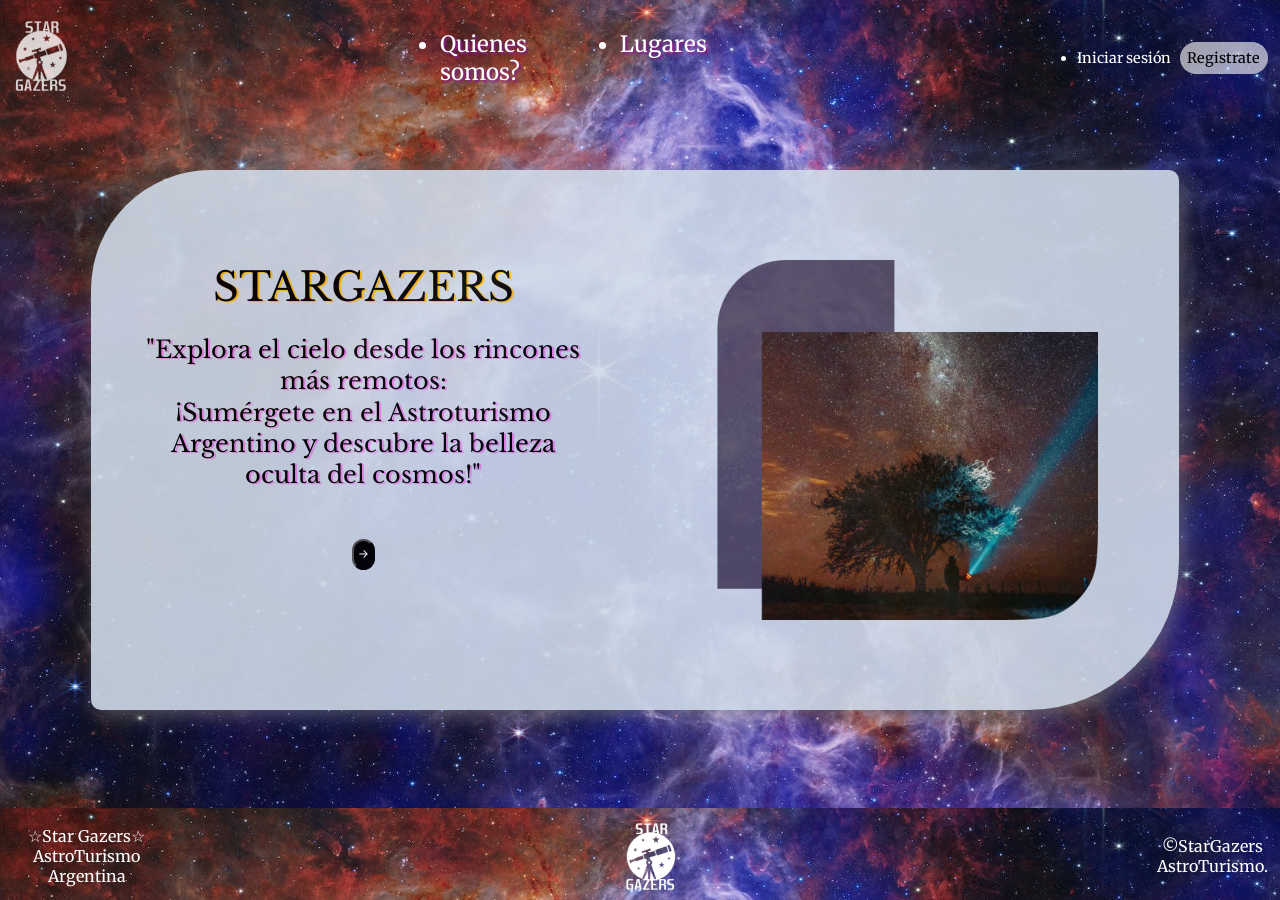
<file: index.html>
<!DOCTYPE html>
<html lang="es">
  <head>
    <meta charset="UTF-8">
    <meta name="viewport" content="width=device-width, initial-scale=1.0">
    <title>AstroTurismo</title>
    <link rel="stylesheet" href="./styles/index.css">
    <link rel="preconnect" href="https://fonts.googleapis.com">
    <link rel="preconnect" href="https://fonts.gstatic.com" crossorigin>
    <link href="https://fonts.googleapis.com/css2?family=Inter:wght@100..900&family=Merriweather:ital,wght@0,300;0,400;0,700;0,900;1,300;1,400;1,700;1,900&display=swap" rel="stylesheet">
    <link rel="preconnect" href="https://fonts.googleapis.com">
    <link rel="preconnect" href="https://fonts.gstatic.com" crossorigin>
    <link href="https://fonts.googleapis.com/css2?family=Inter:wght@100..900&family=Libre+Baskerville:ital,wght@0,400;0,700;1,400&family=Merriweather:ital,wght@0,300;0,400;0,700;0,900;1,300;1,400;1,700;1,900&display=swap" rel="stylesheet">
    <link rel="icon" href="./images/telescopio.png" sizes="32x32" type="image/png">
  </head>

<body>
    <!-- CONTENIDO GENERAL DEL HEADER INCLUYENDO AL MISMO NAVBAR DENTRO -->
    <header class="header">
      <div class="navbar">
        <a href="index.html"><img class="logo" src="./images/logo1.png" alt="logoStarGazers"></a>            
        <ul class="lista1">
          <li><a href="quienes.html">Quienes somos?</a></li>
          <li><a href="lugares.html">Lugares</a></li>
        </ul>
        <ul class="lista2">
          <li><a href="inicioSesion.html">Iniciar sesión</a></li>
          <li id="registro"><a href="registro.html">Registrate</a></li>
        </ul>
      </div>
    </header>
    <!-- CONTENIDO PRINCIPAL DE NUESTRO HOME-->
    <main>
      <div class="contenido">
        <!--DENTRO DE ESTE DIV ↓, PUEDEN MOSTRARSE TRES TIPOS DE CONTENIDOS MEDIANTE JS-->
        <div class="textoContenido"> 
          <!--PRIMER CONTENIDO DEL DIV ↓-->
          <div id="pagina1" class="pagina activa">
            <div class="displayContenido">
              <h1 class="tituloPrincipal">STARGAZERS</h1>
              <p class="parrafoPrincipal">
              "Explora el cielo desde los rincones más remotos: <br> ¡Sumérgete en el Astroturismo Argentino y descubre la belleza oculta del cosmos!"</p>
              <button class="btn" onclick="mostrarPagina('pagina2')">→</button>
            </div>
          </div>
          <!--SEGUNDO CONTENIDO DEL DIV ↓-->
          <div id="pagina2" class="pagina">
            <div class="displayContenido">
              <h2>¿Que es el Astroturismo?</h2>
              <p class="segundoParrafo">El astroturismo, es un fenómeno en auge, invita a entusiastas de la astronomía a explorar los misterios del cosmos desde una perspectiva única.<br> Este fascinante turismo combina elementos de naturaleza, cultura y ciencia, ofreciendo experiencias inolvidables para aficionados y expertos por igual.<br><br>
              Los invitamos a ver:<br>"El camino eterno: ESTRELLAS ADENTRO".<br>
              <iframe src="https://www.youtube.com/embed/Oynxc73-itE?si=82ZuGsNWFO3d8r44" title="elCaminoEterno" allow="accelerometer; autoplay; clipboard-write; encrypted-media; gyroscope; picture-in-picture; web-share" referrerpolicy="strict-origin-when-cross-origin" allowfullscreen></iframe></p>
              <button class="btn" onclick="mostrarPagina('pagina1')">←</button>
              <button class="btn" onclick="mostrarPagina('pagina3')">→</button>
            </div>
          </div>
          <!--TERCER CONTENIDO DEL DIV ↓-->
          <div id="pagina3" class="pagina">
            <div class="displayContenido">
              <h3>Enlaces recomendados:</h3>
              <ul class="listaRecomendados">
                <li class="itemListaRecomendados"><a href="https://www.argentina.gob.ar/ciencia/conae">CONAE</a>: Comisión Nacional de Actividades Espaciales.<br></li>            
                <li class="itemListaRecomendados"><a href="https://stellarium-web.org">Stellarium.org</a>: Planetario OpenSource.<br></li>
                <li class="itemListaRecomendados"><a href="https://stellarium-web.org">Stellarium-Web</a>: Version Online.<br></li>
                <li class="itemListaRecomendados"><a href="https://play.google.com/store/apps/details?id=com.noctuasoftware.stellarium_free&hl=en">Star Map Stellarium</a>: Version Mobile.<br></li>
                <li class="itemListaRecomendados"><a href="https://play.google.com/store/apps/details?id=com.PYOPYO.StarTracker">StarTracker</a>: App para android.<br></li>
                <li class="itemListaRecomendados"><a href="https://play.google.com/store/apps/details?id=com.runar.issdetector&pcampaignid=web_share">ISS Detector</a>: Detector de EEI.<br></li>
                <li class="itemListaRecomendados"><a href="https://www.lightpollutionmap.info/s/llDLucuwqUicuhYwg4ukg">LightPollutionMap</a>: Mapa Online de contaminación lumínica.<br></li>
                <li class="itemListaRecomendados"><a href="https://images.nasa.gov/">NASA</a>: libreria de imagenes y videos.<br></li>
                <li class="itemListaRecomendados"><a href="https://spacedashboard.com/">NASA-SD</a>: Space Dashboard<br></li>
              </ul>
              <button class="btn" onclick="mostrarPagina('pagina2')">←</button>
            </div>
          </div>
        </div>
        <!--ESTE DIV CONTIENE LA IMAGEN DE LA DERECHA ↓-->
        <div class="imagenContenido">
          <img src="./images/Group.png" alt="imageOfGroup">
        </div>
      </div>
    </main>
    <footer>
      <span class="Contacto">☆Star Gazers☆<br> AstroTurismo<br>  Argentina  </span>
      <img class="logo1" src="./images/logo1.png" alt="logoStarGazers">
      <span class="copy2"> ©StarGazers <br> AstroTurismo.</span>
    </footer>

    <script src="./index.js"></script>
</body>
</html>
</file>
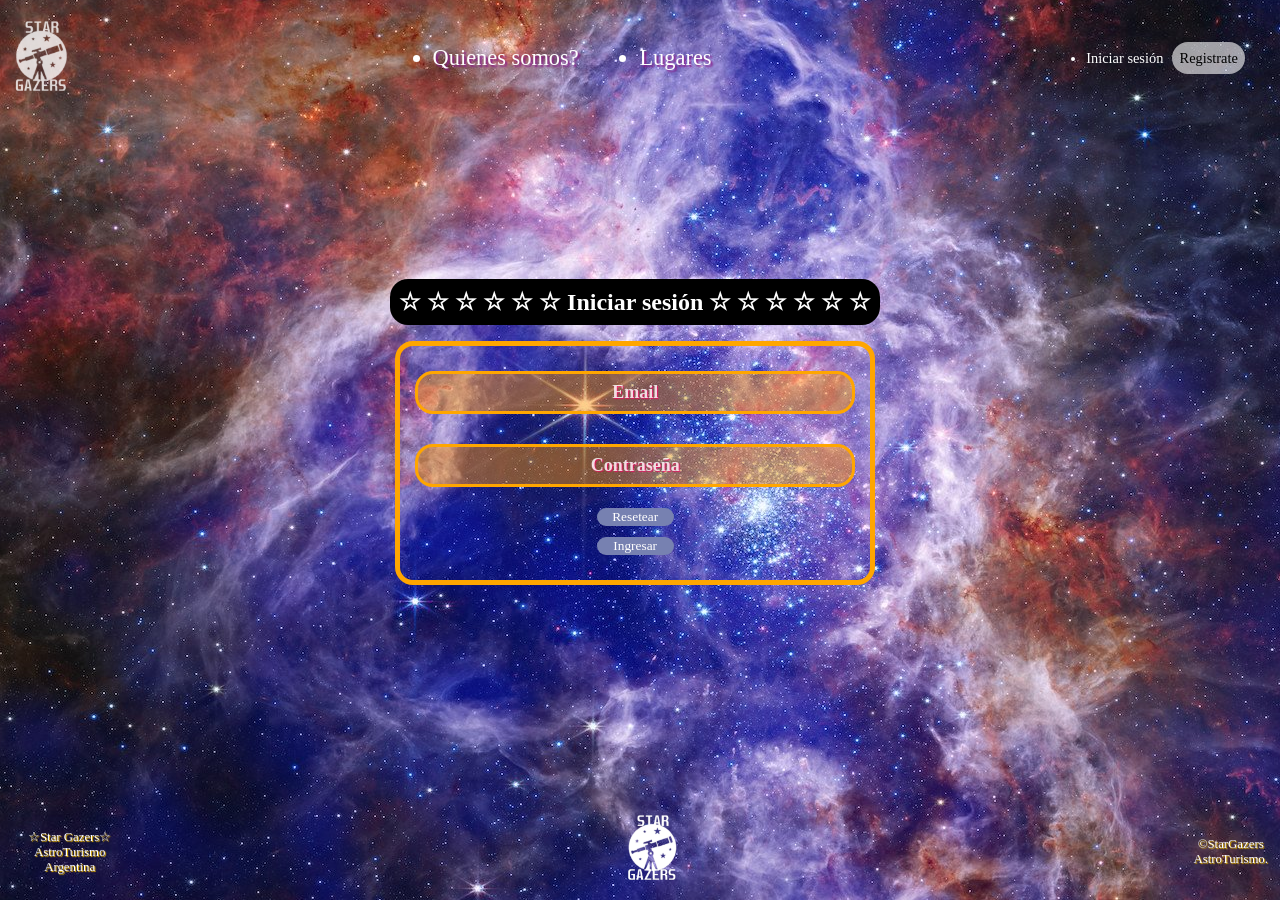
<file: inicioSesion.html>
<!DOCTYPE html>
<html lang="es">
<head>
    <meta charset="UTF-8">
    <meta name="viewport" content="width=device-width, initial-scale=1.0">
    <title>AstroTurismo</title>
    <link rel="stylesheet" href="./styles/inicioSesion.css">
    <link rel="icon" href="./images/telescopio.png" sizes="32x32" type="image/png">
</head>

<body>
    <!-- CONTENIDO GENERAL DEL HEADER INCLUYENDO AL MISMO NAVBAR DENTRO -->
    <header class="header">
        <div class="navbar">
          <a href="index.html"><img class="logo" src="./images/logo1.png" alt="logoStarGazers"></a>            
          <ul class="lista1">
            <li><a href="quienes.html">Quienes somos?</a></li>
            <li><a href="lugares.html">Lugares</a></li>
          </ul>
          <ul class="lista2">
            <li><a href="inicioSesion.html">Iniciar sesión</a></li>
            <li id="registro"><a href="registro.html">Registrate</a></li>
          </ul>
        </div>
      </header>
    <!-- CONTENIDO PRINCIPAL DE NUESTRO MAIN-->
    <main class="main">
        <div class="inicioSesionDiv">
        <h1>☆ ☆ ☆ ☆ ☆ ☆ Iniciar sesión ☆ ☆ ☆ ☆ ☆ ☆</h1>        
        <form class="formulario" id="loginForm" action="#">
            <div class="input-group">
                <input type="email" placeholder="Email" id="email" required>
            </div>
            <div class="input-group">
                <input type="password" placeholder="Contraseña" id="contraseña" required>
            </div>
            <div class="btn-group">
                <button type="reset" class="btn1">Resetear</button>
                <button type="submit" class="btn2">Ingresar</button>
            </div>
        </form>
    </div>
</main>

<footer>
  <span class="Contacto">☆Star Gazers☆<br> AstroTurismo<br>  Argentina  </span>
  <img class="logo1" src="./images/logo1.png" alt="logoStarGazers">
  <span class="copy2"> ©StarGazers <br> AstroTurismo.</span>
</footer>

<script src="./javaScript/login.js"></script>
</body>
</html>
</file>
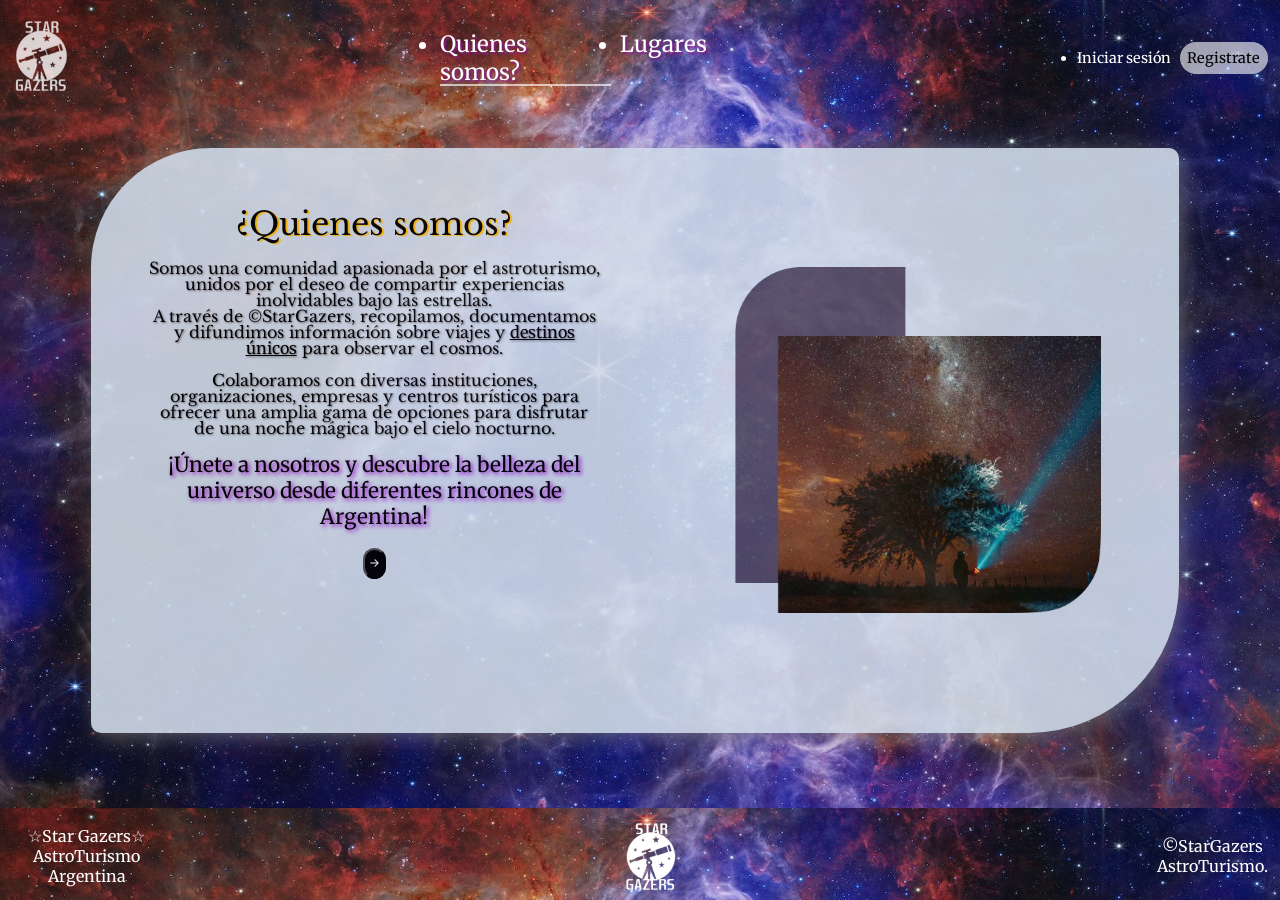
<file: quienes.html>
<!DOCTYPE html>
<html lang="es">
  <head>
    <meta charset="UTF-8">
    <meta name="viewport" content="width=device-width, initial-scale=1.0">
    <title>AstroTurismo</title>
    <link rel="stylesheet" href="./styles/quienes.css">
    <link rel="preconnect" href="https://fonts.googleapis.com">
    <link rel="preconnect" href="https://fonts.gstatic.com" crossorigin>
    <link rel="preconnect" href="https://fonts.googleapis.com">
    <link rel="preconnect" href="https://fonts.gstatic.com" crossorigin>
    <link href="https://fonts.googleapis.com/css2?family=Inter:wght@100..900&family=Libre+Baskerville:ital,wght@0,400;0,700;1,400&family=Merriweather:ital,wght@0,300;0,400;0,700;0,900;1,300;1,400;1,700;1,900&display=swap" rel="stylesheet">
    <link href="https://fonts.googleapis.com/css2?family=Inter:wght@100..900&family=Merriweather:ital,wght@0,300;0,400;0,700;0,900;1,300;1,400;1,700;1,900&display=swap" rel="stylesheet">
    <link rel="icon" href="./images/telescopio.png" sizes="32x32" type="image/png">
  </head>

  <body>
    <!--CONTENIDO GENERAL DEL HEADER INCLUYENDO AL MISMO NAVBAR DENTRO-->
    <header class="header">
      <div class="navbar">
        <a href="index.html"><img class="logo" src="./images/logo1.png" alt="logoStarGazers"></a>            
        <ul class="lista1">
          <li><a href="#" class="subrayado-permanente">Quienes somos?</a></li>
          <li><a href="lugares.html">Lugares</a></li>
        </ul>
        <ul class="lista2">
          <li><a href="inicioSesion.html">Iniciar sesión</a></li>
          <li id="registro"><a href="registro.html">Registrate</a></li>
        </ul>
      </div>
    </header>
    <!--CONTENIDO PRINCIPAL DE NUESTRO HOME-->
    <main>
      <div class="contenido">
        <!--DENTRO DE ESTE DIV ↓, PUEDEN MOSTRARSE TRES TIPOS DE CONTENIDOS MEDIANTE JS-->
        <div class="textoContenido">
          <!--PRIMER CONTENIDO DEL DIV ↓-->
          <div id="pagina1" class="pagina activa">
            <div class="displayContenido">
              <h1>¿Quienes somos?</h1>
              <p class="textoPrincipal">
                Somos una comunidad apasionada por el astroturismo, unidos por el deseo de compartir experiencias  inolvidables bajo las estrellas.<br> A través de ©StarGazers, recopilamos, documentamos y difundimos información sobre viajes y <a style="color:black;" href="lugares.html">destinos únicos</a> para observar el cosmos.<br><br> Colaboramos con diversas instituciones, organizaciones, empresas y centros turísticos para ofrecer una amplia gama de opciones para disfrutar de una noche mágica bajo el cielo nocturno.<br>
              </p>
              <p class="textoUnete">¡Únete a nosotros y descubre la belleza del universo desde diferentes rincones de Argentina!</p><br>
              <button class="btn" onclick="mostrarPagina('pagina2')">→</button>
            </div>
          </div>
          <!--SEGUNDO CONTENIDO DEL DIV ↓-->
          <div id="pagina2" class="pagina">
            <div class="displayContenido">
              <h2>Intregrantes de la comunidad</h2>
              <ul>
                <li class="integrante">Ezequiel Daniel Vermeulen</li>
                <li class="integrante">Juan Pablo Liendo</li>
                <li class="integrante">Emiliano Miguel Sartori</li>
              </ul>
              <button class="btn" onclick="mostrarPagina('pagina1')">←</button>
              <button class="btn" onclick="mostrarPagina('pagina3')">→</button>
            </div>
          </div>
          <!--TERCER CONTENIDO DEL DIV ↓-->
          <div id="pagina3" class="pagina">
            <div class="displayRedes">
              <h3>Nuestras Redes</h3>
              <div class="redes">
                <a href="https://www.facebook.com"><img src="./images/Facebook.png" alt="facebookLogo"></a>
                <a href="https://web.whatsapp.com"><img src="./images/whatsappwhatssapp.png" alt="whatsappLogo"></a>
                <a href="https://www.instagram.com"><img src="./images/instagram.png" alt="instagramLogo"></a>
              </div>
            <button class="btn" onclick="mostrarPagina('pagina2')">←</button>              
            </div>
          </div>
        </div>
        <!--ESTE DIV CONTIENE LA IMAGEN DE LA DERECHA ↓-->
        <div class="imagenContenido">
          <img src="./images/Group.png" alt="imageOfGroup">
        </div>
      </div>
    </main>
    <footer>
      <span class="Contacto">☆Star Gazers☆<br>  AstroTurismo <br> Argentina  </span>
      <img class="logo1" src="./images/logo1.png" alt="logoStarGazers">
      <span class="copy2"> ©StarGazers <br> AstroTurismo.</span>
    </footer>
    <script src="./index.js"></script>
  </body>
</html>
</file>
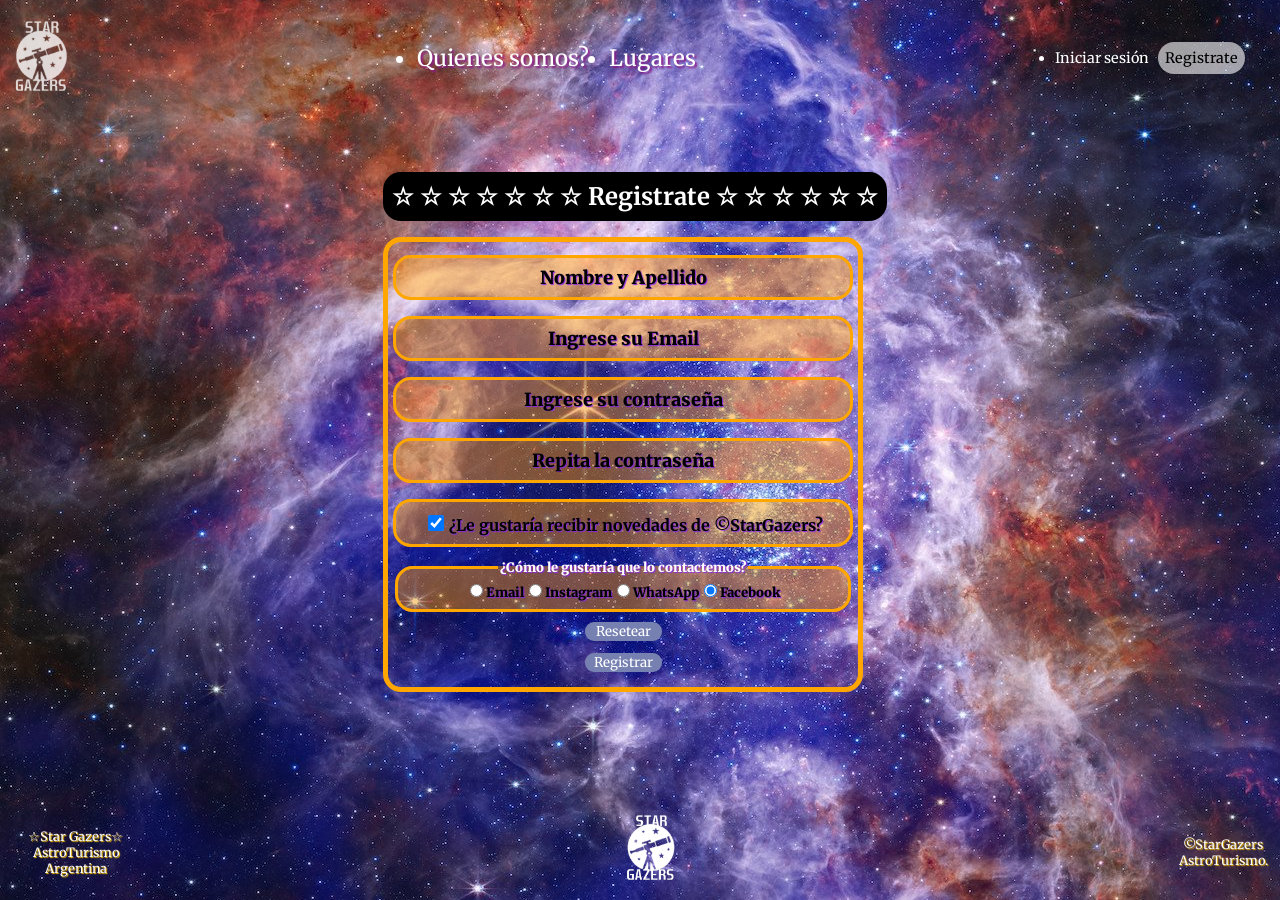
<file: registro.html>
<!DOCTYPE html>
<html lang="es">
  <head>
    <meta charset="UTF-8">
    <meta name="viewport" content="width=device-width, initial-scale=1.0">
    <title>AstroTurismo</title>
    <link rel="stylesheet" href="./styles/registro.css">
    <link rel="preconnect" href="https://fonts.googleapis.com">
    <link rel="preconnect" href="https://fonts.gstatic.com" crossorigin>
    <link href="https://fonts.googleapis.com/css2?family=Inter:wght@100..900&family=Merriweather:ital,wght@0,300;0,400;0,700;0,900;1,300;1,400;1,700;1,900&display=swap" rel="stylesheet">
    <link rel="preconnect" href="https://fonts.googleapis.com">
    <link rel="preconnect" href="https://fonts.gstatic.com" crossorigin>
    <link href="https://fonts.googleapis.com/css2?family=Inter:wght@100..900&family=Libre+Baskerville:ital,wght@0,400;0,700;1,400&family=Merriweather:ital,wght@0,300;0,400;0,700;0,900;1,300;1,400;1,700;1,900&display=swap" rel="stylesheet">
    <link rel="icon" href="./images/telescopio.png" sizes="32x32" type="image/png">
  </head>
  <body>
    <!--CONTENIDO GENERAL DEL HEADER INCLUYENDO AL MISMO NAVBAR DENTRO -->
    <header class="header">
      <div class="navbar">
        <a href="index.html"><img class="logo" src="./images/logo1.png" alt="logoStarGazers"></a>            
        <ul class="lista1">
          <li><a href="quienes.html">Quienes somos?</a></li>
          <li><a href="lugares.html">Lugares</a></li>
        </ul>
        <ul class="lista2">
          <li><a href="inicioSesion.html">Iniciar sesión</a></li>
          <li id="registro"><a href="registro.html">Registrate</a></li>
        </ul>
      </div>
    </header>
    <!--CONTENIDO PRINCIPAL DE NUESTRO MAIN -->
    <main class="main">
        <div class="formulario">
            <h1>☆ ☆ ☆ ☆ ☆ ☆ ☆ Registrate  ☆ ☆ ☆ ☆ ☆ ☆ </h1>
            <form class="formulario" action="#">
              <input type="text" id="nombreApellido" placeholder="Nombre y Apellido">
              <input type="email" id="email" placeholder="Ingrese su Email">
              <input type="password" id="password" placeholder="Ingrese su contraseña">
              <input type="password" id="confirmPassword" placeholder="Repita la contraseña">
              <label class="checkbox"><input type="checkbox" checked>¿Le gustaría recibir novedades de ©StarGazers?</label>
              <fieldset>
                <legend>¿Cómo le gustaría que lo contactemos?</legend>
                <label for="radio-email"><input type="radio" name="contacto" value="email" id="radio-email">Email</label>                
                <label for="radio-instagram"><input type="radio" name="contacto" value="instagram" id="radio-instagram">Instagram</label>
                <label for="radio-whatsapp"><input type="radio" name="contacto" value="whatsapp" id="radio-whatsapp" checked>WhatsApp</label>
                <label for="radio-facebook"><input type="radio" name="contacto" value="facebook" id="radio-facebook" checked>Facebook</label>
              </fieldset>
              <button type="button" class="btn1">Resetear</button>
              <button type="button" class="btn2">Registrar</button>
            </form>
        </div>
    </main>
    <footer>
      <span class="Contacto">☆Star Gazers☆<br> AstroTurismo<br>  Argentina  </span>
      <img class="logo1" src="./images/logo1.png" alt="logoStarGazers">
      <span class="copy2"> ©StarGazers <br> AstroTurismo.</span>
    </footer>
    <script src="./index.js"></script>
  </body>
</html>
</file>
<file: styles/index.css>
/*BODY*/
* {
  box-sizing: border-box;
  color: white;
  font-family: "Merriweather", serif;
}
body {
  background-image: url(../images/fondolug.jpg);
  background-repeat: repeat-y;
  background-size: cover;
  background-position: center;
}
/*HEADER*/
.header {
  height: 8vh;
  display: flex;
  justify-content: space-between;
}
.navbar {
  width: 100%;
  height: 70px;
  margin-top: 15px;
  display: flex;
  justify-content: space-between;
  align-items: center;
}
.logo {
  width: 4.2em;
  opacity: 80%;
}
.lista1 {
  width: 25%;
  font-weight: 450;
  font-size: 1.5em;
  text-shadow: 2px 2px 2px rgb(138, 26, 138);
  display: flex;
  justify-content: space-between;
}
.lista2 {
  display: flex;
  justify-content: flex-end;
  align-items: center;
  font-weight: 450;
  font-size: 1em;
}
.lista1 li,
.lista2 li {
  margin: 0.5vh;
}

.lista1 a,
.lista2 a {
  text-decoration: none; 
  position: relative; 
  color: #fff;
  text-decoration: none;
  display: flex;
}
#registro {
  background-color:rgb(255, 255, 255, 0.6);
  color: black;
  padding:0.8vh;
  border-radius: 1rem;
}
#registro a {
  color: black;
}
.lista1 a::after,
.lista2 a::after {
  content: '';
  position: absolute;
  bottom: 0;
  left: 0;
  width: 0;
  height: 2px;
  background-color: white;
  transition: width 0.3s ease;
  opacity: 65%;
}
.lista1 a:hover::after,
.lista1 a.subrayado-permanente::after {
  width: 100%; 
}
/*MAIN*/
main {
  width: 98vw;
  height: 80vh;
  display: flex;
  justify-content: center;
  align-items: center;
  overflow: auto;
}
.contenido {
  width: 75vw;
  height: 65vh;
  display: flex;
  flex-direction: row;
  justify-content: space-evenly;
  align-items: center;
  background-color: #CFDAE8;
  margin: 10px;
  border-bottom-right-radius: 150px;
  border-top-right-radius: 10px;
  border-top-left-radius: 120px;
  border-bottom-left-radius: 10px;
  box-shadow: 5px 5px 20px rgba(127, 126, 126, 0.681); 
  opacity: 90%;
  transition: 1.5s;
}
.textoContenido {
  width: 60%;
  height: 100%;
}
.pagina {
  display: none;
  margin: 10%;
}
.activa {
  display: block;
}
.displayContenido {
  height: 40vh;
  display: flex;
  flex-direction: row;
  flex-wrap: wrap;
  align-content: space-around;
  align-items: center;
  justify-content: center;
  margin-top: 10vh;
}
.displayContenido > h1,h2,h3{
  text-align: center;
  font-size: 2em;
  font-family: "Libre Baskerville", serif;
  font-weight: 400;
  transition: 1.5s;
}
.displayContenido > h1{
  font-size: 3.5em;
  margin-bottom: 3rem;
  color: black;
  text-shadow: 2px 1px 1px rgb(255, 187, 0);
  
}
h2{
  color:black;
  text-shadow: 2px 2px 4px rgb(158, 3, 206);
  margin-bottom: 1vh;
  margin-top: 0;
}
h3{
  margin: 0;
  color:black;
  text-shadow: 2px 2px 4px rgb(158, 3, 206);
}
.parrafoPrincipal{
  font-size: 1.7rem ;
  line-height: 1.6;
  text-align: center;
  color: black;
  font-family: "Libre Baskerville", serif;
  font-weight: 400;
  text-shadow: 2px 1px 1px violet;
  margin-top: -3rem;
}
.segundoParrafo{
  font-size: 1.1em;
  color:rgb(0, 0, 0);
  line-height: 1.1;
  text-align: center;
  text-shadow: 1px 1px 2px rgba(0, 0, 0, 0.5);
  font-family: "Libre Baskerville", serif;
  font-weight: 400;
  margin: 0;
}
.segundoParrafo>iframe{
  margin: 1.5px;
  width: 460px;
  height: 235px;
}
.listaRecomendados{
  width:100%;
  margin-bottom: 30px;
}
.itemListaRecomendados{
  font-size: 1.0em;
  line-height: 1.9;
  font-weight: 100;
  text-shadow: 1px 1px 2px rgba(0, 0, 0, 0.5);
  font-family: "Libre Baskerville", serif;
  color: black;
  transition: 1s;
}
.itemListaRecomendados>a{
  font-size: 1.0em;
  color: black;
  font-family: "Libre Baskerville", serif;
}
.btn{
  background-color: black;
  padding: 5px;
  border-radius: 30px;
  margin: 3px;
}
.imagenContenido{
  width: 60%;
  margin-top: 3%;
  margin-bottom: 3%;
  display: flex;
  flex-direction: column;
  flex-wrap: nowrap;
  align-items: center;
  justify-content: center;
}
.imagenContenido img{
  width: 70%;
  margin-top: 6%;
  margin-bottom: 6%;
}
/*FOOTER*/
footer {
  width: 100%;
  margin: 0px 0px 10px 0px;
  height: auto;
  display: flex;
  justify-content: space-between;
  align-items: center;
  position: fixed;
  bottom: 0;
}
.logo1{
  width: 4rem;
}
.Contacto{
  text-align: center;
  margin-left: 20px;
  font-size: 1rem;
}
.copy2{
  text-align: center;
  font-size: 1rem;
  margin-right: 20px;
}
/* MEDIA PARA SCREEN 1465px */
@media screen and (max-width: 1465px){
  .lista1 {
    font-size: 1.4em;
  }
  .lista2 {
    font-size: 0.9em;
  }
  .contenido {
    width: 85vw;
    height: 60vh;
  }
  .textoContenido {
    width: 60%;
    height: 100%;
  }
  .displayContenido{
    margin-top: 5px;
    margin-left: 0;
  }
  .displayContenido > h1{
    transition: 1.5s;
    font-size: 2.5em;
  }
  .displayContenido > h2,h3{
    transition: 1.5s;
    font-size: 1.8em;
  }
  .parrafoPrincipal{
    font-size: 1.5rem ;
    line-height: 1.3;
  }
  .segundoParrafo{
    font-size: 0.8em;
  }
  .segundoParrafo>iframe{
    width: 440px;
    height: 215px;
  }
  .itemListaRecomendados{
    font-size: 0.9em;
    line-height: 1.5;
  }

}
/* MEDIA PARA SCREEN 850px*/
@media screen and (max-width: 850px) { 
  .lista1 {
    font-size: 1em;
  }
  .lista2 {
    font-size: 0.9em;
    flex-direction: column;
  }
  .contenido {
    width: 85vw;
    height: 60vh;
  }
  .textoContenido {
    width: 60%;
    height: 100%;
  }
  .displayContenido{
    margin-top: 5px;
    margin-left: 0;
  }
  .displayContenido > h1{
    margin-top: 10px;
    font-size: 2.3em;
  }
  .displayContenido > h2,h3{
    transition: 1.5s;
    font-size: 1.6em;
  }
  .imagenContenido{
    display: none;
  }
  .parrafoPrincipal{
    font-size: 1.3rem;
    line-height: 1;
    width: 100%;
    margin-top: 2vh;
  }
  .segundoParrafo{
    font-size: 0.7rem;
  }
  .segundoParrafo>iframe{
    margin: 1.5px;
    width: 300px;
    height: 200px;
  }
  .listaRecomendados{
    width: 90vw;
    margin-bottom: 30px;
    font-size: 0.86rem;
  }  

}
/* MEDIA PARA SCREEN 540px*/
@media screen and (max-width: 430px){
  .lista1 {
    font-size: 0.8rem;
    padding: 3%;
  }
  .lista2 {
    flex-direction: column;
    font-size: 0.75rem;
    text-align: center;
  }
  .contenido{
    width: 98%;
  }
  .textoContenido {
    width: 95%;
    height: 100%;
  }
  .displayContenido{
    display: flex;
    flex-direction: row;
    flex-wrap: wrap;
    align-items: center;
    justify-content: center;
    width: 100%;
  }
  .displayContenido > h1{
    font-size: 2.0em;
    margin-top: 5vh;
  }
  .displayContenido > h2,h3{
    font-size: 1.2em;
  }
  .parrafoPrincipal{
    font-size: 1.1rem;
    line-height: 1;
    width: 100%;
    margin-top: 2vh;
  }
  .segundoParrafo{
    font-size: 0.7rem;
  }
  .segundoParrafo>iframe{
    margin: 1.5px;
    width: 300px;
    height: 180px;
    border-bottom-right-radius: 90px;
    border-top-right-radius: 10px;
    border-top-left-radius: 10px;
    border-bottom-left-radius: 10px;
  }
  .listaRecomendados{
    width: 90vw;
    margin-bottom: 30px;
    font-size: 0.8rem;
  }  
}
</file>
<file: styles/inicioSesion.css>
/*BODY*/
* {
  box-sizing: border-box;
  color: white;
  font-family: "Merriweather", serif;
}
body {
  background-image: url(../images/fondolug.jpg);
  background-repeat: repeat-y;
  background-size: cover;
  background-position: center;
} 

/*HEADER*/
.header {
  height: 8vh;
  display: flex;
  justify-content: space-between;
}
.navbar {
  width: 100%;
  height: 70px;
  margin-top: 15px;
  display: flex;
  justify-content: space-between;
  align-items: center;
}
.logo {
  width: 4.2em;
  opacity: 80%;
}
.lista1 {
  width: 25%;
  font-weight: 450;
  font-size: 1.5em;
  text-shadow: 2px 2px 2px rgb(138, 26, 138);
  display: flex;
  justify-content: space-between;
}
.lista2 {
  display: flex;
  justify-content: flex-end;
  align-items: center;
  font-weight: 450;
  font-size: 1em;
}
.lista1 li,
.lista2 li {
  margin: 0.5vh;
}

.lista1 a,
.lista2 a {
  text-decoration: none; 
  position: relative; 
  color: #fff;
  text-decoration: none;
  display: flex;
}
#registro {
  background-color:rgb(255, 255, 255, 0.6);
  color: black;
  padding:0.8vh;
  border-radius: 1rem;
}
#registro a {
  color: black;
}
.lista1 a::after,
.lista2 a::after {
  content: '';
  position: absolute;
  bottom: 0;
  left: 0;
  width: 0;
  height: 2px;
  background-color: white;
  transition: width 0.3s ease;
  opacity: 65%;
}
.lista1 a:hover::after,
.lista1 a.subrayado-permanente::after {
  width: 100%; 
}


/*MAIN*/
.main {
  width: 98vw;
  width: 98vw;
  height: 80vh;
  display: flex;
  flex-direction: column;
  flex-wrap: nowrap;
  justify-content: space-evenly;
  align-items: center;
}
.inicioSesionDiv{
  display: flex;
  flex-direction: column;
  align-items: center;
}
.inicioSesionDiv > h1 {
  background-color: rgb(0, 0, 0);
  color: white; 
  border-radius: 2vh;
  padding: 1vh;
  width: 100%;
  font-size: x-large;
} 
.formulario {
  border: solid rgb(255, 166, 0) 5px;
  padding: 15px;
  border-radius: 2vh;
  width: 30rem;
  color: rgb(255, 255, 255);
  text-align: center;
  margin-bottom: 2rem;
  background-color: transparent;
} 
input{
  width: 100%;
  border: solid rgb(255, 166, 0);
  border-radius: 2vh;
  margin-top: 10px;
  margin-bottom: 20px;
  padding: 8px;
  color: rgb(255, 255, 255);
  background-color: rgba(255, 153, 0, 0.452);
  text-align: center;
  font-weight: bold;
  font-size: large;
  text-shadow: 1px 1px 2px blueviolet;
}
input::placeholder{
  color:rgba(255, 255, 255, 0.829);
  text-align: center;
  font-size: large;
  font-weight: bolder;
  text-shadow: 1px 1px 1px rgba(255, 0, 98, 0.733);
}
form label {
  display: flex;
  justify-content: start;
  width: 6vw;
  color: black;
  font-weight: 700;
  background-color:rgba(240, 255, 255, 0.61); 
  border-radius: 2vh;
  padding: 0.5vh;
} 
button {
  background-color: #7781b1;
  color: rgb(255, 255, 255);
  border: none;
  border-radius: 1vh;
  cursor: pointer;
  width: 6vw;
  margin: 0px 100px 10px 100px;
}

/*FOOTER*/
footer {
  width: 100%;
  margin: 0px 0px 10px 0px;
  height: auto;
  display: flex;
  justify-content: space-between;
  align-items: center;
  position: fixed;
  bottom: 0;
}
.logo1 {
  width: 4rem;
}
.Contacto {
  text-align: center;
  margin-left: 20px;
  font-size: 1rem;
}
.copy2 {
  text-align: center;
  font-size: 1rem;
  margin-right: 20px;
}
  
/* MEDIA PARA SCREEN 1465px*/
@media screen and (max-width: 1465px) {
  body {
    width: 98vw;
    height: 98vh;
    background-image: url(../images/fondolug.jpg);
    background-position: center;
    background-size: auto;
  }
  .header ul {
    padding: 1vw;
  }
  .logo {
    opacity: 80%;
  }
  .lista1 {
    font-size: 1.4em;
  }
  .lista2 {
    font-size: 0.9em;
  }

  .contenido {
    width: 70vw;
    height: 70vh;
    display: flex;
    background-color: #cfdae8;
    margin: 10px;
    border-bottom-right-radius: 80px;
    border-top-right-radius: 80px;
    border-top-left-radius: 80px;
    border-bottom-left-radius: 80px;
    box-shadow: 5px 5px 20px rgba(127, 126, 126, 0.681);
    opacity: 70%;
  }

  .imagenContenido {
    width: 99vw;
    height: 50vh;
  }

  .btn {
    background-color: black;
    padding: 5px;
    border-radius: 30px;
    position: fixed;
    right: 32%;
    bottom: 20%;
    width: 5vh;
    height: 5vh;
  }
  .footer {
    width: 98vw;
    height: 7.6vh;
    display: flex;
    justify-content: space-between;
    position: fixed;
    bottom: 1.3vh;
    margin: 1vh;
  }
  .logo1 {
    width: 3.9rem;
    margin-bottom: 10px;
  }
  .Contacto {
    text-align: center;
    margin-left: 20px;
    font-size: 0.8rem;
    text-shadow: 1px 1px 1px rgb(253, 199, 2);
  }
  .copy2 {
    text-align: center;
    font-size: 0.8rem;
    margin-right: 20px;
    text-shadow: 1px 1px 1px rgb(223, 175, 0);
  }
 
}
/* MEDIA PARA SCREEN 850px*/
@media screen and (max-width: 850px) {
  body {
    width: 98vw;
    height: 98vh;
    background-image: url(../images/fondolug.jpg);
    background-position: center;
    background-size: auto;
  }
  .header ul {
    padding: 1vw;
  }
  .logo {
    opacity: 80%;
  }
  .lista1 {
    font-weight: 450;
    font-size: 2vh;
    display: flex;
    margin-left: 0vh;
  }
  .lista2 {
    font-weight: 450;
    font-size: 1.5vh;
    display: flex;
    margin-right: 0vh;
  }

  .contenido {
    width: 70vw;
    height: 70vh;
    display: flex;
    background-color: #cfdae8;
    margin: 10px;
    border-bottom-right-radius: 80px;
    border-top-right-radius: 80px;
    border-top-left-radius: 80px;
    border-bottom-left-radius: 80px;
    box-shadow: 5px 5px 20px rgba(127, 126, 126, 0.681);
    opacity: 70%;
  }

  .imagenContenido {
    width: 100%;
    height: auto;
    display: none;
  }

  .btn {
    background-color: black;
    padding: 5px;
    border-radius: 30px;
    position: fixed;
    right: 46%;
    bottom: 17%;
    width: 4vh;
    height: 4vh;
  }
  .footer {
    width: 98vw;
    height: 7.6vh;
    display: flex;
    justify-content: space-between;
    position: fixed;
    bottom: 1.3vh;
    margin: 1vh;
  }
  .logo1 {
    width: 3.9rem;
    margin-bottom: 10px;
  }
  .Contacto {
    text-align: center;
    margin-left: 20px;
    font-size: 0.8rem;
    text-shadow: 1px 1px 1px rgb(253, 199, 2);
  }
  .copy2 {
    text-align: center;
    font-size: 0.8rem;
    margin-right: 20px;
    text-shadow: 1px 1px 1px rgb(223, 175, 0);
  }
  .formulario {
    border: solid rgb(255, 166, 0) 5px;
    padding: 15px;
    border-radius: 2vh;
    width: 95vw;
    color: rgb(255, 255, 255);
    text-align: center;
    margin-bottom: 2rem;
    background-color: transparent;
  } 
  .inicioSesionDiv > h1 {
    background-color: rgb(0, 0, 0);
    color: white; 
    border-radius: 2vh;
    padding: 1vh;
    width: 90vw;
    font-size: 1.17rem;
    text-align: center;
  } 
  button {
    background-color: #7781b1;
    color: rgb(255, 255, 255);
    border: none;
    border-radius: 1vh;
    cursor: pointer;
    width: 20vw;
    margin: 0px 100px 10px 100px;
  }
}
/* MEDIA PARA SCREEN 430px*/
@media screen and (max-width: 430px) {
  .lista1 {
    font-size: 0.8rem;
    padding: 3%;
  }
  .lista2 {
    flex-direction: column;
    font-size: 0.75rem;
    text-align: center;
  }
  .formulario {
    border: solid rgb(255, 166, 0) 5px;
    padding: 15px;
    border-radius: 2vh;
    width: 95vw;
    color: rgb(255, 255, 255);
    text-align: center;
    margin-bottom: 2rem;
    background-color: transparent;
  } 
  .inicioSesionDiv > h1 {
    background-color: rgb(0, 0, 0);
    color: white; 
    border-radius: 2vh;
    padding: 1vh;
    width: 90vw;
    font-size: 1rem;
    text-align: center;
  } 
  button {
    background-color: #7781b1;
    color: rgb(255, 255, 255);
    border: none;
    border-radius: 1vh;
    cursor: pointer;
    width: 20vw;
    margin: 0px 100px 10px 100px;
  }

}
</file>
<file: styles/quienes.css>
/*BODY*/
*{
  box-sizing: border-box;
  color: white;
  font-family: "Merriweather", serif;
}
body {
  background-image: url(../images/fondolug.jpg);
  background-repeat: repeat-y;
  background-size: cover;
  background-position: center;
}

/*HEADER*/
.header {
  height: 8vh;
  display: flex;
  justify-content: space-between;
}
.navbar {
  width: 100%;
  height: 70px;
  margin-top: 15px;
  display: flex;
  justify-content: space-between;
  align-items: center;
}
.logo {
  width: 4.2em;
  opacity: 80%;
}
.lista1 {
  width: 25%;
  font-weight: 450;
  font-size: 1.5em;
  text-shadow: 2px 2px 2px rgb(138, 26, 138);
  display: flex;
  justify-content: space-between;
}
.lista2 {
  display: flex;
  justify-content: flex-end;
  align-items: center;
  font-weight: 450;
  font-size: 1em;
}
.lista1 li,
.lista2 li {
  margin: 0.5vh;
}
.lista1 a,
.lista2 a {
  text-decoration: none; 
  position: relative; 
  color: #fff;
  text-decoration: none;
  display: flex;
 }
#registro{
  background-color:rgb(255, 255, 255, 0.6);
  color: black;
  padding:0.8vh;
  border-radius: 1rem;
}
#registro a{
  color: black;
}
.lista1 a::after,
.lista2 a::after {
  content: '';
  position: absolute;
  bottom: 0;
  left: 0;
  width: 0;
  height: 2px;
  background-color: white;
  transition: width 0.3s ease;
  opacity: 65%;
}
.lista1 a:hover::after,
.lista1 a.subrayado-permanente::after {
  width: 100%; 
}

/*MAIN*/
main {
  width: 98vw;
  height: 80vh;
  display: flex;
  justify-content: center;
  align-items: center;
}
.contenido {
  width: 75vw;
  height: 65vh;
  display: flex;
  flex-direction: row;
  justify-content: space-evenly;
  align-items: center;
  background-color: #CFDAE8;
  margin: 10px;
  border-bottom-right-radius: 150px;
  border-top-right-radius: 10px;
  border-top-left-radius: 120px;
  border-bottom-left-radius: 10px;
  box-shadow: 5px 5px 20px rgba(127, 126, 126, 0.681); 
  opacity: 90%;
  transition: 1.5s;
}
.textoContenido {
  width: 60%;
  height: 100%;
}
.pagina {
  display: none;
  margin:10%;
}
.activa {
  display: block;
}
.displayContenido{
  height: 40vh;
  display: flex;
  flex-direction: row;
  flex-wrap: wrap;
  align-content: space-around;
  align-items: center;
  justify-content: center;
}
.displayContenido > h1,h2,h3{
  text-align: center;
  font-size: 2em;
  font-family: "Libre Baskerville", serif;
  font-weight: 400;
  transition: 1.5s;
  color:black;
  text-shadow: 2px 2px 4px rgb(158, 3, 206);
}
.displayContenido > h1{
  font-size: 3em;
  text-shadow: 2px 1px 1px rgb(255, 187, 0);
  margin: 0px 0px 0px 0px;
}
.displayContenido > h2{
  margin-top: 5rem;
}
.textoPrincipal{
  font-size: 1.2em;
  color:rgb(0, 0, 0);
  line-height: 1.1;
  text-shadow: 1px 1px 2px rgba(0, 0, 0, 0.5);
  font-family: "Libre Baskerville", serif;
  font-weight: 400;
  text-align: center;
  transition: 1.5s;
}
.textoUnete{
  font-size: 1.5em; 
  color:black;
  text-shadow: 2px 2px 4px rgb(158, 3, 206);
  font-weight: 400;
  margin: 0;
  text-align: center;
  margin-bottom: 15px;
}
.displayContenido>ul{
  display: flex;
  flex-direction: column;
  flex-wrap: wrap;
  align-items: flex-start;
  width: 100%;
  margin-bottom: 30px;
  font-size: 1.5em;
  font-weight: 400;
  line-height: 2;
}
.integrante{
  color:rgb(0, 0, 0);
  text-shadow: 1px 1px 2px rgba(0, 0, 0, 0.5);
  font-family: "Libre Baskerville", serif;
}
.displayRedes{
  width: 100%;
  margin-top: 15vh;
  margin-bottom: 10vh;
  display: flex;
  align-items: center;
  flex-direction: column;
  flex-wrap: nowrap;
  justify-content: space-evenly;
}
.redes{
  width: 100%;
  display: flex;
  justify-content: space-evenly;
  margin-bottom: 5vh;
}
.redes>a>img{
  width: 4vw;
  margin: 5px;
  align-items: center;
}
.btn{
  background-color: black;
  padding: 5px;
  border-radius: 30px;
  margin: 3px;
}
.imagenContenido{
  width: 60%;
  margin-top: 3%;
  margin-bottom: 3%;
  display: flex;
  flex-direction: column;
  flex-wrap: nowrap;
  align-items: center;
  justify-content: center;
}
.imagenContenido img{
  width: 70%;
  margin-top: 6%;
  margin-bottom: 6%;
}

/*FOOTER*/
footer {
  width: 100%;
  margin: 0px 0px 10px 0px;
  height: auto;
  display: flex;
  justify-content: space-between;
  align-items: center;
  position: fixed;
  bottom: 0;
}
.logo1{
  width: 4rem;
}
.Contacto{
  text-align: center;
  margin-left: 20px;
  font-size: 1rem;
}
.copy2{
  text-align: center;
  font-size: 1rem;
  margin-right: 20px;
}
  
/* MEDIA PARA SCREEN 1465px */
@media screen and (max-width: 1465px){
  .lista1 {
    font-size: 1.4em;
  }
  .lista2 {
    font-size: 0.9em;
  }
  .contenido {
    width: 85vw;
  }
  .textoContenido{
    width: 65%;
    height: 100%;
  }
  .displayContenido > h2,h3{
    font-size: 1.8em;
  }
  .displayContenido > h1{
    font-size: 2em;
  }
  .textoPrincipal{
    font-size: 1.0em;
    line-height: 1;
  }
  .textoUnete{
    font-size: 1.3em;
  }
  .displayContenido>ul{
    font-size: 1.3em;
  }
  .displayContenido>h3{
    margin-top: 5vh;
  }
  .redes{
    margin-top: 2vh;
  }
  .redes>a>img{
    width: 4.5vw;
  }

}
/* MEDIA PARA SCREEN 850px*/
@media screen and (max-width: 850px) { 
  .lista1 {
    font-size: 1em;
  }
  .lista2 {
    font-size: 0.9em;
    flex-direction: column;
  }
  .contenido {
    height: 60vh;
  }
  .textoContenido{
    width: 100%;

  }
  .displayContenido > h2,h3{
    font-size: 1.8em;
  }
  .displayContenido > h1{
    font-size: 2em;
  }
  .textoPrincipal{
    font-size: 1em;
    line-height: 1;
  }
  .textoUnete{
    font-size: 1.1em;
  }
  .displayContenido>ul{
    font-size: 1.3em;
  }
  .displayContenido>h3{
    margin-top: 5.5vh;
  }
  .redes{
    margin-top: 2vh;
  }
  .redes>a>img{
    width: 5.5vh;
  }
  .imagenContenido{
    display: none;
  }
}
/* MEDIA PARA SCREEN 390px*/
@media screen and (max-width: 390px){
  .lista1 {
    font-size: 0.8rem;
    padding: 3%;
  }
  .lista2 {
    flex-direction: column;
    font-size: 0.75rem;
    text-align: center;
  }
  .contenido {
    height: 70vh;
  }
  .textoContenido{
    width: 100%;
  }
  .displayContenido > h2,h3{
    font-size: 1.8em;
  }
  .displayContenido > h1{
    font-size: 1.7em;
  }
  .textoPrincipal{
    font-size: 0.85em;
  }
  .textoUnete{
    font-size: 1em;
  }
  .displayContenido>ul{
    font-size: 1.05em;
  }
  .displayContenido>h3{
    margin-top: 5.5vh;
  }
  .redes{
    margin-top: 2vh;
    display: flex;
    flex-direction: column;
    flex-wrap: nowrap;
    align-items: center;
  }
  .redes>a>img{
    width: 6vh;
  }
  .imagenContenido{
    display: none;
  }
}
</file>
<file: styles/registro.css>
/*BODY*/
* {
  box-sizing: border-box;
  color: white;
  font-family: "Merriweather", serif;
}
body {
  background-image: url(../images/fondolug.jpg);
  background-repeat: repeat-y;
  background-size: cover;
  background-position: center;
}

/*HEADER*/
.header {
  height: 8vh;
  display: flex;
  justify-content: space-between;
}
.navbar {
  width: 100%;
  height: 70px;
  margin-top: 15px;
  display: flex;
  justify-content: space-between;
  align-items: center;
}
.logo {
  width: 4.2em;
  opacity: 80%;
}
.lista1 {
  width: 25%;
  font-weight: 450;
  font-size: 1.5em;
  text-shadow: 2px 2px 2px rgb(138, 26, 138);
  display: flex;
  justify-content: space-between;
}
.lista2 {
  display: flex;
  justify-content: flex-end;
  align-items: center;
  font-weight: 450;
  font-size: 1em;
}
.lista1 li,
.lista2 li {
  margin: 0.5vh;
}
.lista1 a,
.lista2 a {
  text-decoration: none;
  position: relative;
  color: #fff;
  text-decoration: none;
  display: flex;
}
#registro {
  background-color: rgb(255, 255, 255, 0.6);
  color: black;
  padding: 0.8vh;
  border-radius: 1rem;
}
#registro a {
  color: black;
}
.lista1 a::after,
.lista2 a::after {
  content: "";
  position: absolute;
  bottom: 0;
  left: 0;
  width: 0;
  height: 2px;
  background-color: white;
  transition: width 0.3s ease;
  opacity: 65%;
}
.lista1 a:hover::after,
.lista1 a.subrayado-permanente::after {
  width: 100%;
}


/*MAIN*/
.main {
  width: 98vw;
  height: 80vh;
  display: flex;
  flex-direction: column;
  flex-wrap: nowrap;
  justify-content: space-evenly;
  align-items: center;
}
.formulario > h1{
  background-color: rgb(0, 0, 0);
  color: white; 
  border-radius: 2vh;
  padding: 1vh;
  font-size: x-large;
}
form {
  border: solid rgb(255, 166, 0) 5px;
  padding: 5px;
  border-radius: 2vh;
  width: 30rem;
  color: rgb(255, 255, 255);
  text-align: center;
  margin-bottom: 2rem;
  background-color: transparent;
}
form > input{
  width: 100%;
  border: solid rgb(255, 166, 0);
  border-radius: 2vh;
  margin-top: 8px;
  margin-bottom: 8px; 
  padding: 8px;
  color: rgb(255, 255, 255);
  background-color: rgba(255, 153, 0, 0.452);
  text-align: center;
  font-weight: bold;
  font-size: large;
  text-shadow: 1px 1px 2px blueviolet;
}
input::placeholder{
  color:black;
  text-align: center;
  font-size: large;
  font-weight: bolder;
  text-shadow: 1px 1px 1px blueviolet;
}
form > label {
  display:inline-block;
  width:  100%;
  border: solid rgb(255, 166, 0);
  border-radius: 2vh;
  margin-top: 8px;
  margin-bottom: 8px; 
  padding: 8px;
  background-color: rgba(255, 153, 0, 0.452);
  color:black;
  text-align: center;
  font-size: medium;
  font-weight: bolder;
  text-shadow: 1px 1px 1px blueviolet;
}
.checkbox > input{
  width: 1rem;
  height: 1rem;
  margin: 5px;
  text-align: center;
  font-weight: bold;
  font-size: medium;
}
form > fieldset {
  display: flex;
  justify-content: center;
  border: solid rgb(255, 166, 0);
  background-color: rgba(255, 153, 0, 0.452);
  border-radius: 2vh;
  margin-top: 4px;
  margin-bottom: 8px; 
  color:black;
  text-align: center;
  font-size: small;
  font-weight: bolder; 
  text-shadow: 1px 1px 1px blueviolet;
}
fieldset > legend{
  color: white;
  text-align: center;
  font-size: small;
  font-weight: bolder;
  text-shadow: 1px 1px 1px blueviolet;
}
fieldset > label {
  color:black;
  text-align: center;
  font-size: small;
  font-weight: bolder; 
  text-shadow: 1px 1px 1px blueviolet;
}
button {
  background-color: #7781b1;
  color: rgb(255, 255, 255);
  border: none;
  border-radius: 1vh;
  cursor: pointer;
  width: 6vw;
  margin: 0px 100px 10px 100px;
}


/*FOOTER*/
footer {
  width: 100%;
  margin: 0px 0px 10px 0px;
  height: auto;
  display: flex;
  justify-content: space-between;
  align-items: center;
  position: fixed;
  bottom: 0;
}
.logo1 {
  width: 4rem;
}
.Contacto {
  text-align: center;
  margin-left: 20px;
  font-size: 1rem;
}
.copy2 {
  text-align: center;
  font-size: 1rem;
  margin-right: 20px;
}


/* MEDIA PARA SCREEN 1465px*/
@media screen and (max-width: 1465px) {
  body {
    width: 98vw;
    height: 98vh;
    background-image: url(../images/fondolug.jpg);
    background-position: center;
    background-size: auto;
  }
  .header ul {
    padding: 1vw;
  }
  .logo {
    opacity: 80%;
  }
  .lista1 {
    font-size: 1.4em;
  }
  .lista2 {
    font-size: 0.9em;
  }

  .contenido {
    width: 70vw;
    height: 70vh;
    display: flex;
    background-color: #cfdae8;
    margin: 10px;
    border-bottom-right-radius: 80px;
    border-top-right-radius: 80px;
    border-top-left-radius: 80px;
    border-bottom-left-radius: 80px;
    box-shadow: 5px 5px 20px rgba(127, 126, 126, 0.681);
    opacity: 70%;
  }
  .textoContenido {
    width: 100%;
    height: auto;
  }

  .textoContenido h2 {
    text-align: center;
    font-size: 2em;
  }

  .imagenContenido {
    width: 99vw;
    height: 50vh;
  }

  .btn {
    background-color: black;
    padding: 5px;
    border-radius: 30px;
    position: fixed;
    right: 32%;
    bottom: 20%;
    width: 5vh;
    height: 5vh;
  }
  .footer {
    width: 98vw;
    height: 7.6vh;
    display: flex;
    justify-content: space-between;
    position: fixed;
    bottom: 1.3vh;
    margin: 1vh;
  }
  .logo1 {
    width: 3.9rem;
    margin-bottom: 10px;
  }
  .Contacto {
    text-align: center;
    margin-left: 20px;
    font-size: 0.8rem;
    text-shadow: 1px 1px 1px rgb(253, 199, 2);
  }
  .copy2 {
    text-align: center;
    font-size: 0.8rem;
    margin-right: 20px;
    text-shadow: 1px 1px 1px rgb(223, 175, 0);
  }
}
/* MEDIA PARA SCREEN 850px*/
@media screen and (max-width: 850px) {
  body {
    width: 98vw;
    height: 98vh;
    background-image: url(../images/fondolug.jpg);
    background-position: center;
    background-size: auto;
  }
  .header ul {
    padding: 1vw;
  }
  .logo {
    opacity: 80%;
  }
  .lista1 {
    font-weight: 450;
    font-size: 2vh;
    display: flex;
    margin-left: 0vh;
  }
  .lista2 {
    font-weight: 450;
    font-size: 1.5vh;
    display: flex;
    margin-right: 0vh;
  }

  .contenido {
    width: 70vw;
    height: 70vh;
    display: flex;
    background-color: #cfdae8;
    margin: 10px;
    border-bottom-right-radius: 80px;
    border-top-right-radius: 80px;
    border-top-left-radius: 80px;
    border-bottom-left-radius: 80px;
    box-shadow: 5px 5px 20px rgba(127, 126, 126, 0.681);
    opacity: 70%;
  }
  .textoContenido {
    width: 100%;
    height: auto;
  }

  .textoContenido h2 {
    text-align: center;
    font-size: 2em;
  }

  .imagenContenido {
    width: 100%;
    height: auto;
    display: none;
  }

  button {
    background-color: #7781b1;
    color: rgb(255, 255, 255);
    border: none;
    border-radius: 1vh;
    cursor: pointer;
    width: 20vw;
  }
  .footer {
    width: 98vw;
    height: 7.6vh;
    display: flex;
    justify-content: space-between;
    position: fixed;
    bottom: 1.3vh;
    margin: 1vh;
  }
  .logo1 {
    width: 3.9rem;
    margin-bottom: 10px;
  }
  .Contacto {
    text-align: center;
    margin-left: 20px;
    font-size: 0.8rem;
    text-shadow: 1px 1px 1px rgb(253, 199, 2);
  }
  .copy2 {
    text-align: center;
    font-size: 0.8rem;
    margin-right: 20px;
    text-shadow: 1px 1px 1px rgb(223, 175, 0);
  }
}
/* MEDIA PARA SCREEN 380px*/
@media screen and (max-width: 430px) {
  .lista1 {
    font-size: 0.8rem;
    padding: 3%;
  }
  .lista2 {
    flex-direction: column;
    font-size: 0.75rem;
    text-align: center;
  }
  .textoContenido h2 {
    text-align: center;
    font-size: 1.7em;
  }
  .formulario {
    border-radius: 2vh;
    width: 95vw;
    color: rgb(255, 255, 255);  
  }
  .formulario > h1{
    background-color: rgb(0, 0, 0);
    color: white; 
    border-radius: 2vh;
    text-align: center;
    font-size: 1rem;
    margin-top:6vh;
  }
  input::placeholder{
    color:black;
    text-align: center;
    font-size: 0.9rem;
    font-weight: bolder;
    text-shadow: 1px 1px 1px blueviolet;
  }
  form > input{
    width: 100%;
    height: 5vh;
    border: solid rgb(255, 166, 0);
    border-radius: 2vh;
    margin-top: 8px;
    margin-bottom: 8px; 
    padding: 8px;
    color: rgb(255, 255, 255);
    background-color: rgba(255, 153, 0, 0.452);
    text-align: center;
    font-weight: bold;
    font-size: large;
    text-shadow: 1px 1px 2px blueviolet;
  }
  .checkbox > input{
    height: 0.6rem;
    margin: 5px;
    text-align: center;
  }
  fieldset > label {
    color:black;
    text-align: center;
    font-size: 0.7rem;
    font-weight: bolder; 
    text-shadow: 1px 1px 1px blueviolet;
  }
  button {
    background-color: #7781b1;
    color: rgb(255, 255, 255);
    border: none;
    border-radius: 1vh;
    cursor: pointer;
    width: 20vw;
  }
  form > label {
    font-size: 0.7rem;
  }
}
</file>
